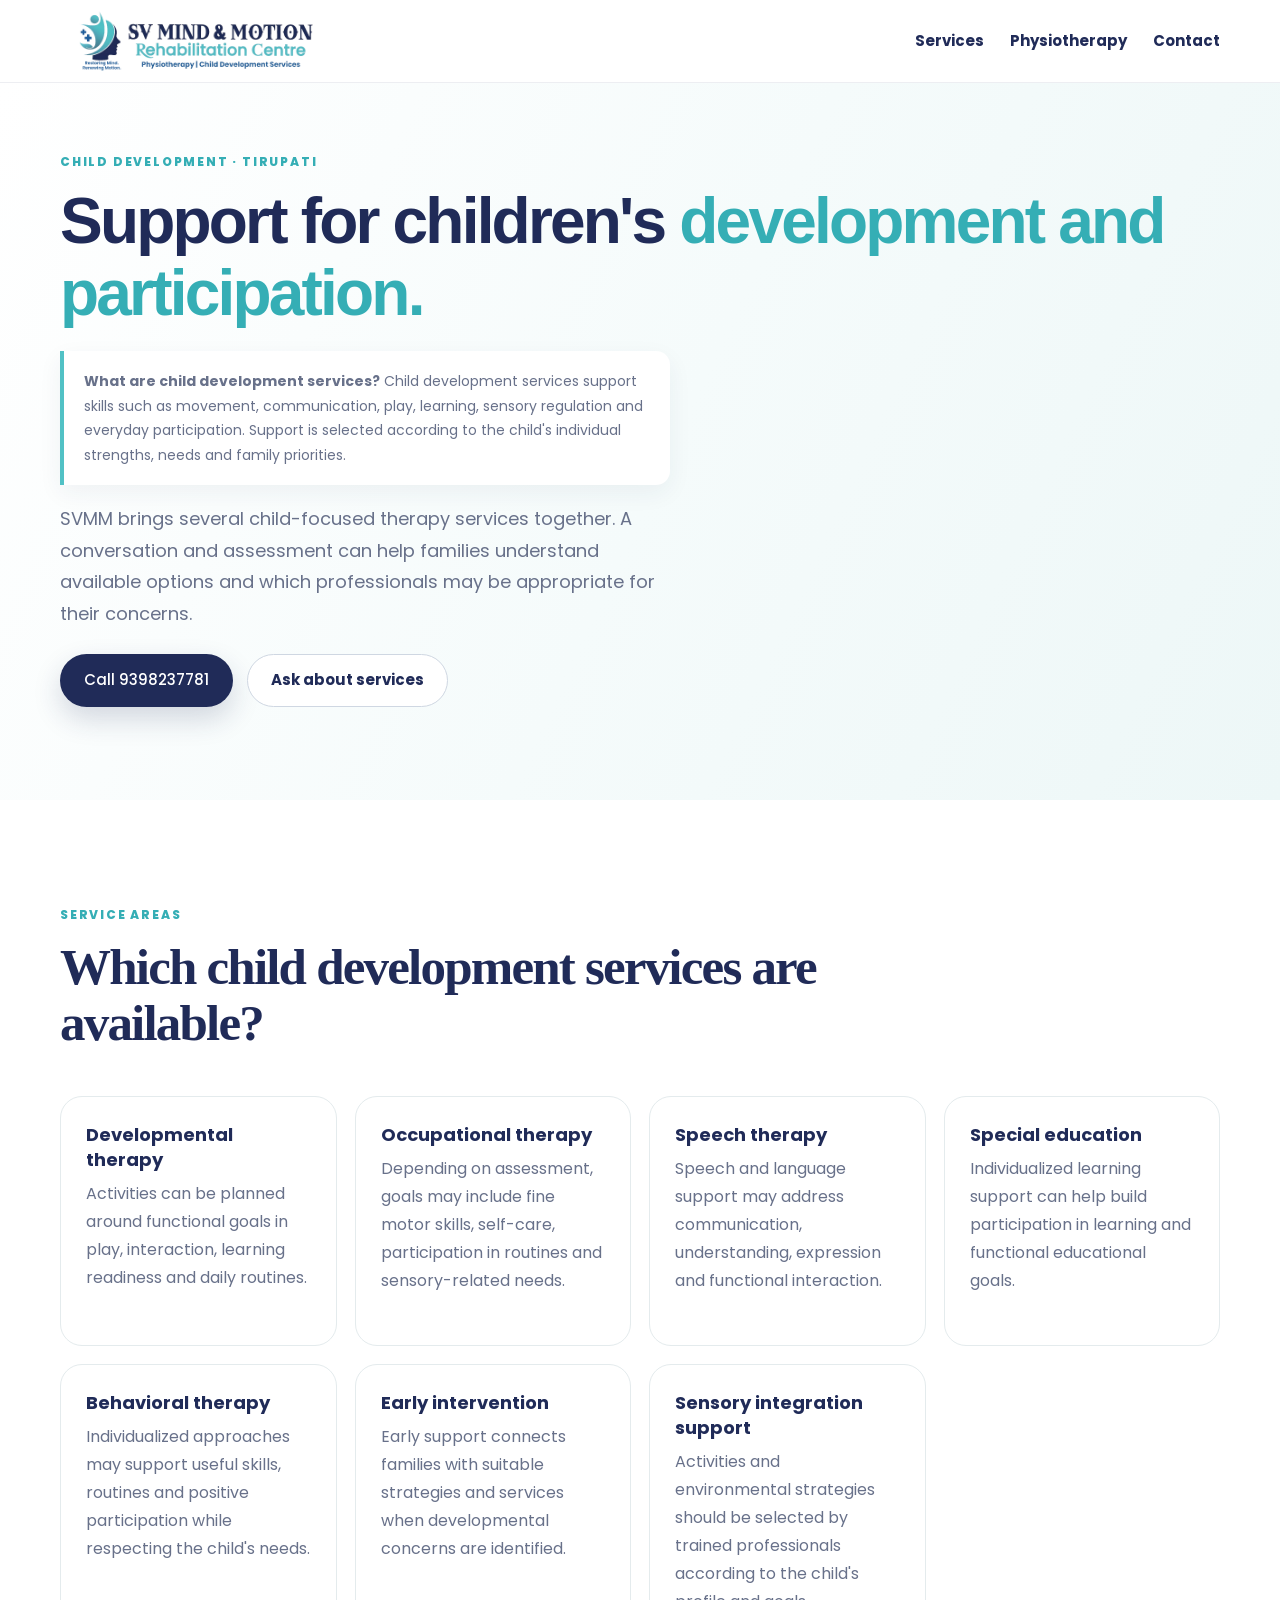
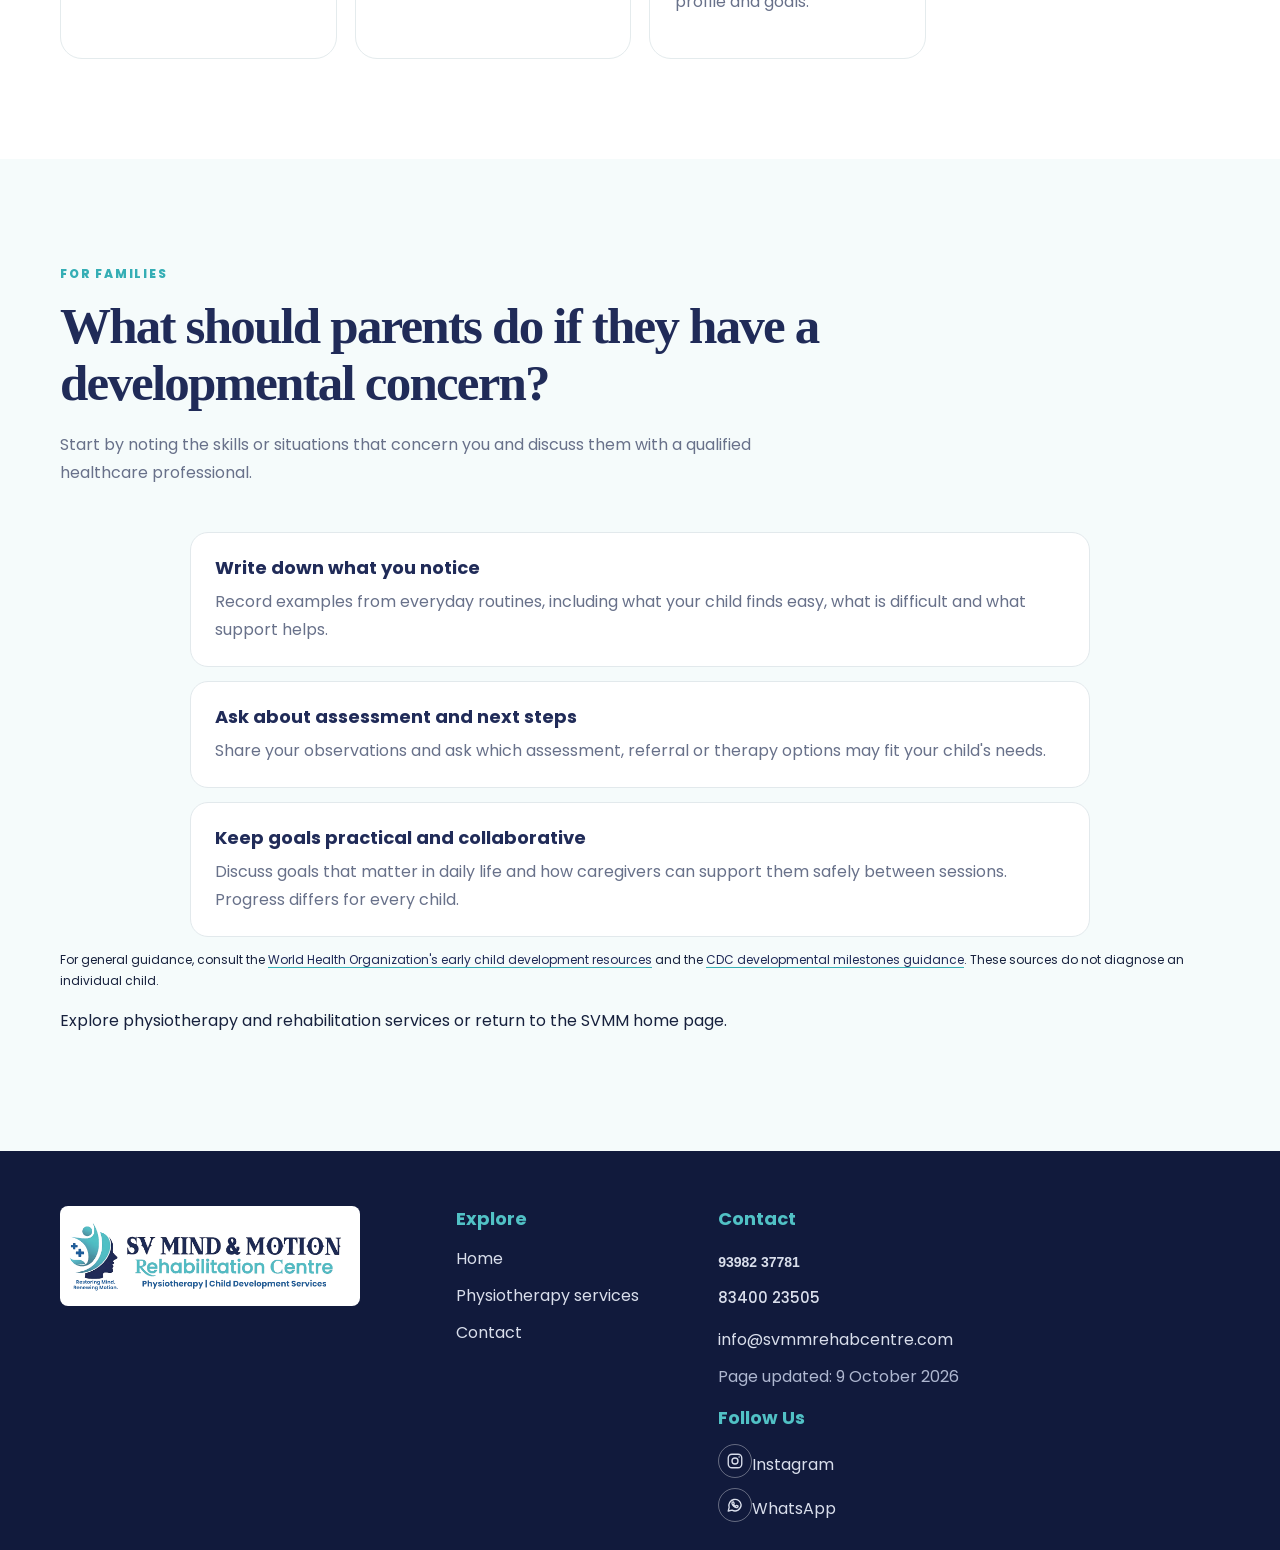
<file: child-development-services.html>
<!doctype html>
<html lang="en-IN">
<head>
  <meta charset="UTF-8" />
  <meta name="viewport" content="width=device-width, initial-scale=1.0" />
  <meta name="description" content="Explore child development services at SVMM in Tirupati, including occupational therapy, developmental therapy, speech therapy and early intervention." />
  <link rel="canonical" href="https://www.svmmrehabcentre.com/child-development-services.html" />
  <link rel="icon" href="/favicon.svg" type="image/svg+xml" />
  <meta name="robots" content="index,follow,max-image-preview:large" />
  <meta property="og:type" content="article" />
  <meta property="og:title" content="Child Development Therapy Services in Tirupati | SVMM" />
  <meta property="og:description" content="Learn about developmental therapy, occupational therapy, speech therapy, special education and early intervention at SVMM." />
  <meta property="og:url" content="https://www.svmmrehabcentre.com/child-development-services.html" />
  <meta property="og:image" content="https://www.svmmrehabcentre.com/svmm-logo-wordmark.png" />
  <title>Child Development Therapy Services in Tirupati | SVMM</title>
  <link rel="preload" href="styles.css" as="style" onload="this.onload=null;this.rel='stylesheet'" />
  <noscript><link rel="stylesheet" href="styles.css" /></noscript>
  <script type="application/ld+json">
  {"@context":"https://schema.org","@graph":[
    {"@type":"WebPage","@id":"https://www.svmmrehabcentre.com/child-development-services.html#webpage","url":"https://www.svmmrehabcentre.com/child-development-services.html","name":"Child Development Therapy Services in Tirupati | SVMM","dateModified":"2026-10-09","isPartOf":{"@id":"https://www.svmmrehabcentre.com/#website"},"about":{"@id":"https://www.svmmrehabcentre.com/#organization"},"breadcrumb":{"@id":"https://www.svmmrehabcentre.com/child-development-services.html#breadcrumb"}},
    {"@type":"BreadcrumbList","@id":"https://www.svmmrehabcentre.com/child-development-services.html#breadcrumb","itemListElement":[{"@type":"ListItem","position":1,"name":"Home","item":"https://www.svmmrehabcentre.com/"},{"@type":"ListItem","position":2,"name":"Child Development Services","item":"https://www.svmmrehabcentre.com/child-development-services.html"}]}
  ]}
  </script>
</head>
<body>
  <header class="header"><div class="container nav-wrap"><a class="brand" href="index.html" aria-label="SVMM home"><img src="svmm-logo-wordmark.png" alt="SV Mind &amp; Motion Rehabilitation Centre logo" width="280" height="68" /></a><nav class="nav" style="display:flex"><a href="index.html#services">Services</a><a href="physiotherapy-services.html">Physiotherapy</a><a href="index.html#contact">Contact</a></nav></div></header>
  <main>
    <section class="hero"><div class="container"><span class="eyebrow">Child development · Tirupati</span><h1>Support for children's <span>development and participation.</span></h1><p class="answer-summary"><strong>What are child development services?</strong> Child development services support skills such as movement, communication, play, learning, sensory regulation and everyday participation. Support is selected according to the child's individual strengths, needs and family priorities.</p><p>SVMM brings several child-focused therapy services together. A conversation and assessment can help families understand available options and which professionals may be appropriate for their concerns.</p><div class="hero-actions"><a class="btn primary" href="tel:9398237781">Call 9398237781</a><a class="btn secondary" href="index.html#contact">Ask about services</a></div></div></section>
    <section class="section"><div class="container"><div class="section-heading"><span class="eyebrow">Service areas</span><h2>Which child development services are available?</h2></div><div class="service-grid">
      <article class="service-card"><h3>Developmental therapy</h3><p>Activities can be planned around functional goals in play, interaction, learning readiness and daily routines.</p></article>
      <article class="service-card"><h3>Occupational therapy</h3><p>Depending on assessment, goals may include fine motor skills, self-care, participation in routines and sensory-related needs.</p></article>
      <article class="service-card"><h3>Speech therapy</h3><p>Speech and language support may address communication, understanding, expression and functional interaction.</p></article>
      <article class="service-card"><h3>Special education</h3><p>Individualized learning support can help build participation in learning and functional educational goals.</p></article>
      <article class="service-card"><h3>Behavioral therapy</h3><p>Individualized approaches may support useful skills, routines and positive participation while respecting the child's needs.</p></article>
      <article class="service-card"><h3>Early intervention</h3><p>Early support connects families with suitable strategies and services when developmental concerns are identified.</p></article>
      <article class="service-card"><h3>Sensory integration support</h3><p>Activities and environmental strategies should be selected by trained professionals according to the child's profile and goals.</p></article>
    </div></div></section>
    <section class="section faq-section"><div class="container"><div class="section-heading"><span class="eyebrow">For families</span><h2>What should parents do if they have a developmental concern?</h2><p>Start by noting the skills or situations that concern you and discuss them with a qualified healthcare professional.</p></div><div class="faq-list">
      <article class="faq-item"><h3>Write down what you notice</h3><p>Record examples from everyday routines, including what your child finds easy, what is difficult and what support helps.</p></article>
      <article class="faq-item"><h3>Ask about assessment and next steps</h3><p>Share your observations and ask which assessment, referral or therapy options may fit your child's needs.</p></article>
      <article class="faq-item"><h3>Keep goals practical and collaborative</h3><p>Discuss goals that matter in daily life and how caregivers can support them safely between sessions. Progress differs for every child.</p></article>
    </div><p class="source-note">For general guidance, consult the <a href="https://www.who.int/health-topics/early-child-development" target="_blank" rel="noopener noreferrer">World Health Organization's early child development resources</a> and the <a href="https://www.cdc.gov/act-early/milestones/" target="_blank" rel="noopener noreferrer">CDC developmental milestones guidance</a>. These sources do not diagnose an individual child.</p><p>Explore <a href="physiotherapy-services.html">physiotherapy and rehabilitation services</a> or return to the <a href="index.html">SVMM home page</a>.</p></div></section>
  </main>
  <footer><div class="container footer-grid"><div><img src="svmm-logo-wordmark.png" alt="SV Mind &amp; Motion Rehabilitation Centre logo"></div><div><h4>Explore</h4><a href="index.html">Home</a><a href="physiotherapy-services.html">Physiotherapy services</a><a href="index.html#contact">Contact</a></div><div><h4>Contact</h4><div class="footer-phone-list">
        <a class="footer-phone" href="tel:9398237781">93982 37781</a>
        <a class="footer-phone" href="tel:8340023505">83400 23505</a>
      </div><a href="mailto:info@svmmrehabcentre.com">info@svmmrehabcentre.com</a><p>Page updated: 9 October 2026</p><div class="footer-social"><h4>Follow Us</h4>
      <a href="https://www.instagram.com/svmm_rehab_cdc/" target="_blank" rel="noopener noreferrer" aria-label="Instagram">
        <span class="social-icon" aria-hidden="true"><svg viewBox="0 0 24 24"><rect x="3" y="3" width="18" height="18" rx="5"></rect><circle cx="12" cy="12" r="4"></circle><circle cx="17.5" cy="6.5" r="1" class="social-fill"></circle></svg></span><span>Instagram</span>
      </a>
      <a href="https://wa.me/919398237781" target="_blank" rel="noopener noreferrer" aria-label="WhatsApp">
        <span class="social-icon" aria-hidden="true"><svg viewBox="0 0 24 24"><path d="M20.2 11.8a8.2 8.2 0 0 1-12.1 7.1L3 20l1.2-4.9a8.2 8.2 0 1 1 16-3.3Z"></path><path d="M8.7 8.2c.2-.4.4-.4.7-.4h.4c.2 0 .3.1.4.4l.7 1.6c.1.2.1.4-.1.6l-.5.6c-.2.2-.2.3 0 .6.5.9 1.2 1.5 2.1 1.9.2.1.4.1.6-.1l.7-.8c.2-.2.4-.2.6-.1l1.5.7c.2.1.3.2.3.4 0 .3-.2 1.1-.7 1.5-.5.4-1.1.6-1.8.4-1-.2-2.2-.8-3.3-1.8-1.3-1.2-2.1-2.6-2.3-3.5-.2-.8.1-1.5.5-2Z"></path></svg></span><span>WhatsApp</span>
      </a>
    </div></div></div></footer>
</body></html>
</file>
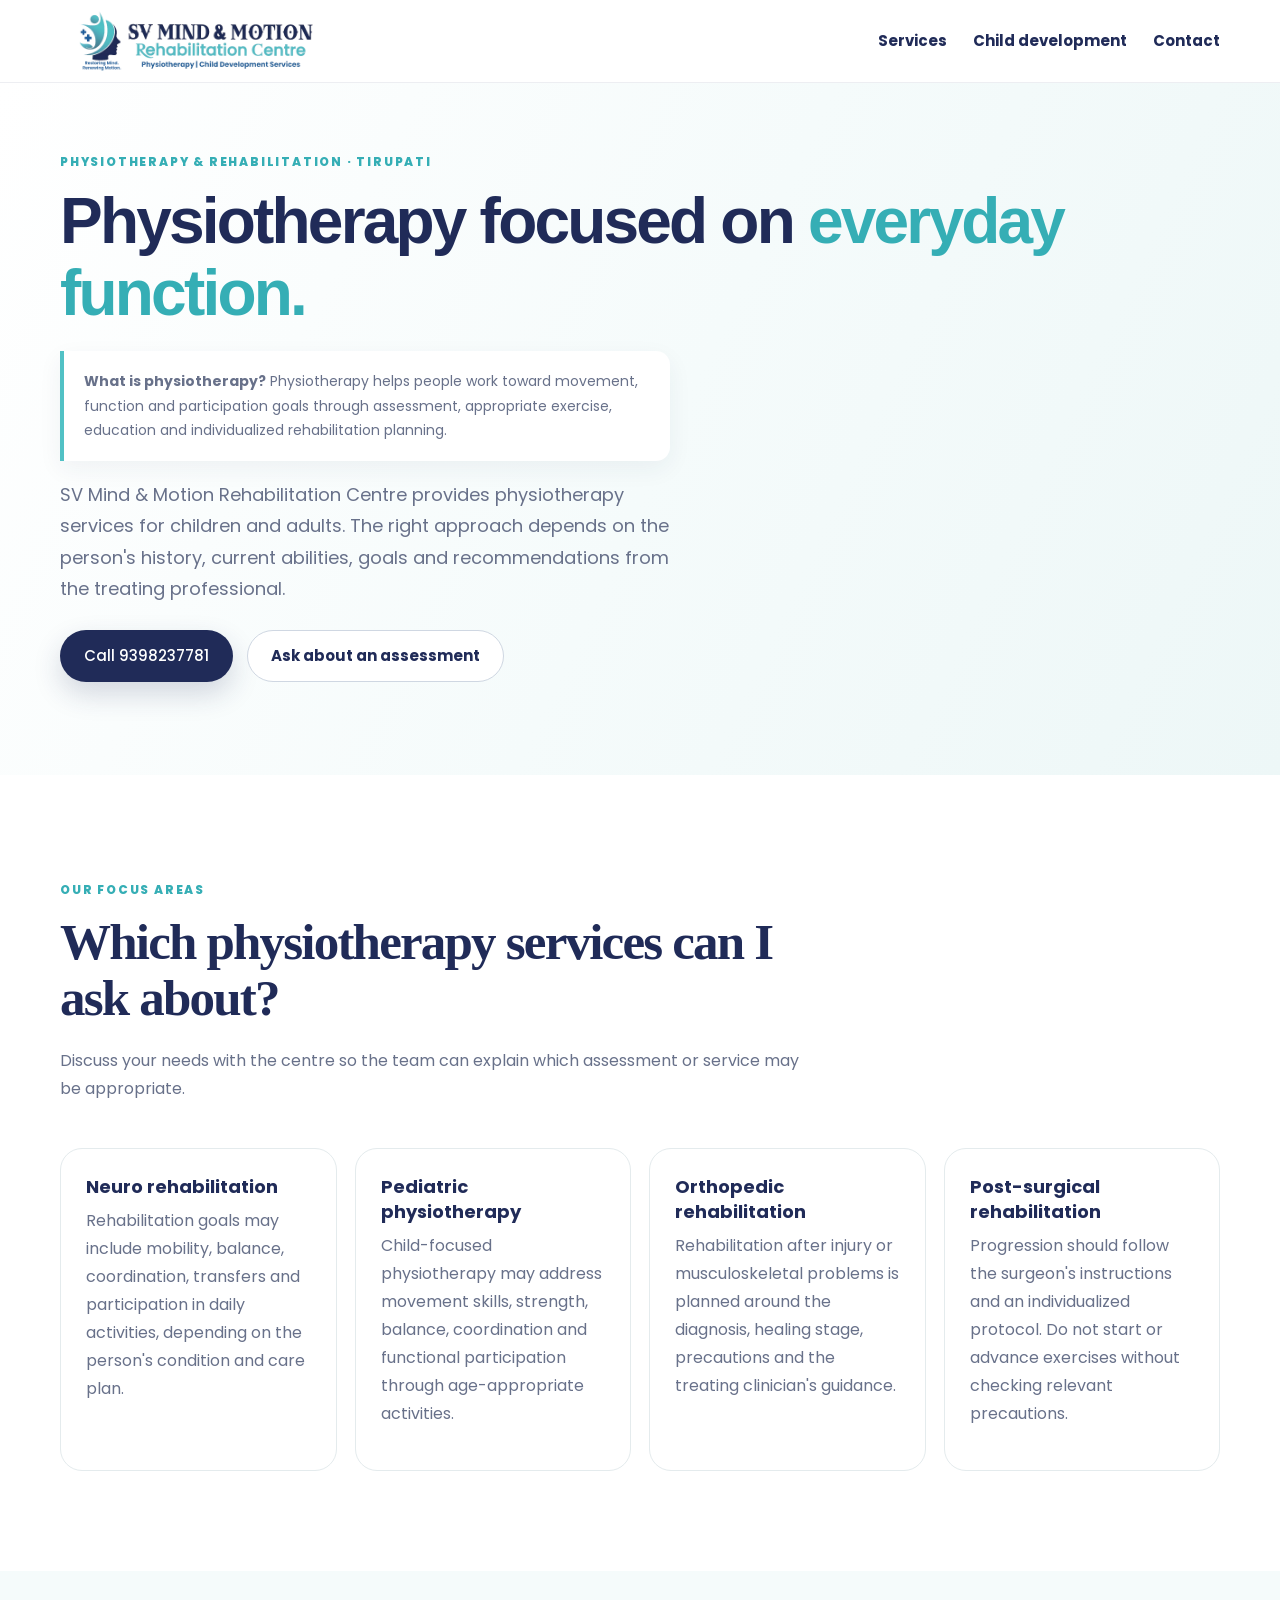
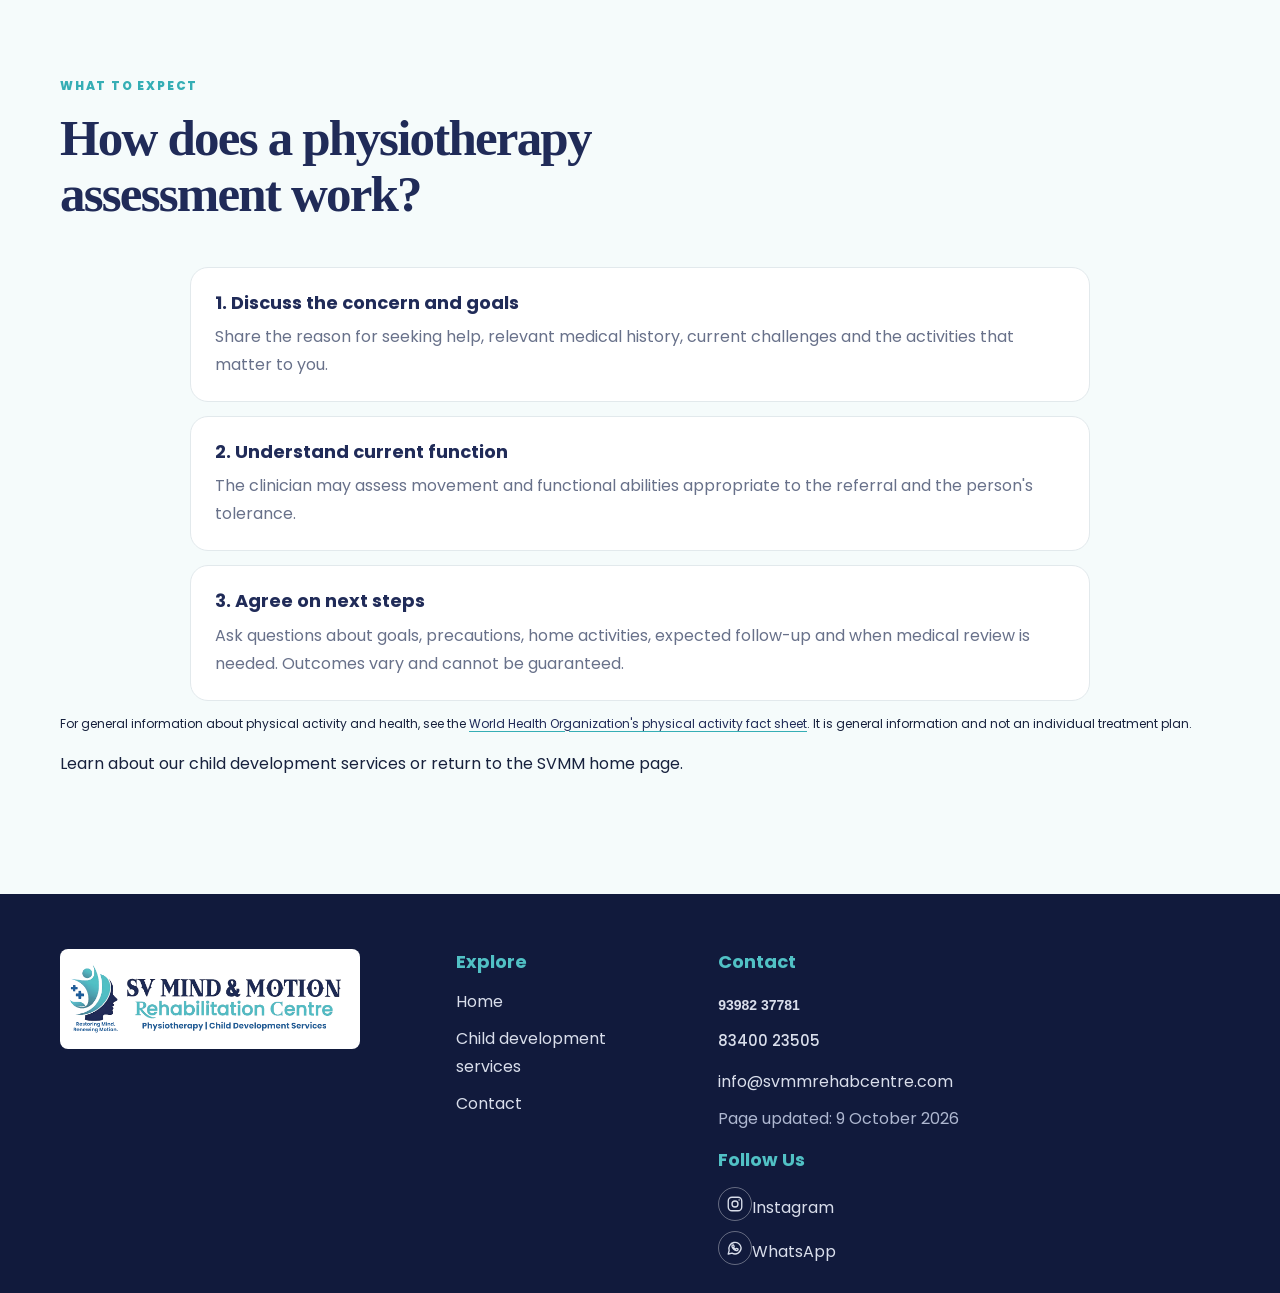
<file: physiotherapy-services.html>
<!doctype html>
<html lang="en-IN">
<head>
  <meta charset="UTF-8" />
  <meta name="viewport" content="width=device-width, initial-scale=1.0" />
  <meta name="description" content="Explore neuro, pediatric, orthopedic and functional physiotherapy at SVMM Rehabilitation Centre in Tirupati. Contact our team to discuss assessment options." />
  <link rel="canonical" href="https://www.svmmrehabcentre.com/physiotherapy-services.html" />
  <link rel="icon" href="/favicon.svg" type="image/svg+xml" />
  <meta name="robots" content="index,follow,max-image-preview:large" />
  <meta property="og:type" content="article" />
  <meta property="og:title" content="Physiotherapy & Rehabilitation in Tirupati | SVMM" />
  <meta property="og:description" content="Learn about neuro, pediatric, orthopedic and functional rehabilitation services at SVMM in Tirupati." />
  <meta property="og:url" content="https://www.svmmrehabcentre.com/physiotherapy-services.html" />
  <meta property="og:image" content="https://www.svmmrehabcentre.com/svmm-logo-wordmark.png" />
  <title>Physiotherapy & Rehabilitation in Tirupati | SVMM</title>
  <link rel="preload" href="styles.css" as="style" onload="this.onload=null;this.rel='stylesheet'" />
  <noscript><link rel="stylesheet" href="styles.css" /></noscript>
  <script type="application/ld+json">
  {"@context":"https://schema.org","@graph":[
    {"@type":"WebPage","@id":"https://www.svmmrehabcentre.com/physiotherapy-services.html#webpage","url":"https://www.svmmrehabcentre.com/physiotherapy-services.html","name":"Physiotherapy & Rehabilitation in Tirupati | SVMM","dateModified":"2026-10-09","isPartOf":{"@id":"https://www.svmmrehabcentre.com/#website"},"about":{"@id":"https://www.svmmrehabcentre.com/#organization"},"breadcrumb":{"@id":"https://www.svmmrehabcentre.com/physiotherapy-services.html#breadcrumb"}},
    {"@type":"BreadcrumbList","@id":"https://www.svmmrehabcentre.com/physiotherapy-services.html#breadcrumb","itemListElement":[{"@type":"ListItem","position":1,"name":"Home","item":"https://www.svmmrehabcentre.com/"},{"@type":"ListItem","position":2,"name":"Physiotherapy Services","item":"https://www.svmmrehabcentre.com/physiotherapy-services.html"}]}
  ]}
  </script>
</head>
<body>
  <header class="header"><div class="container nav-wrap"><a class="brand" href="index.html" aria-label="SVMM home"><img src="svmm-logo-wordmark.png" alt="SV Mind &amp; Motion Rehabilitation Centre logo" width="280" height="68" /></a><nav class="nav" style="display:flex"><a href="index.html#services">Services</a><a href="child-development-services.html">Child development</a><a href="index.html#contact">Contact</a></nav></div></header>
  <main>
    <section class="hero"><div class="container"><span class="eyebrow">Physiotherapy & Rehabilitation · Tirupati</span><h1>Physiotherapy focused on <span>everyday function.</span></h1><p class="answer-summary"><strong>What is physiotherapy?</strong> Physiotherapy helps people work toward movement, function and participation goals through assessment, appropriate exercise, education and individualized rehabilitation planning.</p><p>SV Mind & Motion Rehabilitation Centre provides physiotherapy services for children and adults. The right approach depends on the person's history, current abilities, goals and recommendations from the treating professional.</p><div class="hero-actions"><a class="btn primary" href="tel:9398237781">Call 9398237781</a><a class="btn secondary" href="index.html#contact">Ask about an assessment</a></div></div></section>
    <section class="section"><div class="container"><div class="section-heading"><span class="eyebrow">Our focus areas</span><h2>Which physiotherapy services can I ask about?</h2><p>Discuss your needs with the centre so the team can explain which assessment or service may be appropriate.</p></div><div class="service-grid">
      <article class="service-card"><h3>Neuro rehabilitation</h3><p>Rehabilitation goals may include mobility, balance, coordination, transfers and participation in daily activities, depending on the person's condition and care plan.</p></article>
      <article class="service-card"><h3>Pediatric physiotherapy</h3><p>Child-focused physiotherapy may address movement skills, strength, balance, coordination and functional participation through age-appropriate activities.</p></article>
      <article class="service-card"><h3>Orthopedic rehabilitation</h3><p>Rehabilitation after injury or musculoskeletal problems is planned around the diagnosis, healing stage, precautions and the treating clinician's guidance.</p></article>
      <article class="service-card"><h3>Post-surgical rehabilitation</h3><p>Progression should follow the surgeon's instructions and an individualized protocol. Do not start or advance exercises without checking relevant precautions.</p></article>
    </div></div></section>
    <section class="section faq-section"><div class="container"><div class="section-heading"><span class="eyebrow">What to expect</span><h2>How does a physiotherapy assessment work?</h2></div><div class="faq-list">
      <article class="faq-item"><h3>1. Discuss the concern and goals</h3><p>Share the reason for seeking help, relevant medical history, current challenges and the activities that matter to you.</p></article>
      <article class="faq-item"><h3>2. Understand current function</h3><p>The clinician may assess movement and functional abilities appropriate to the referral and the person's tolerance.</p></article>
      <article class="faq-item"><h3>3. Agree on next steps</h3><p>Ask questions about goals, precautions, home activities, expected follow-up and when medical review is needed. Outcomes vary and cannot be guaranteed.</p></article>
    </div><p class="source-note">For general information about physical activity and health, see the <a href="https://www.who.int/news-room/fact-sheets/detail/physical-activity" target="_blank" rel="noopener noreferrer">World Health Organization's physical activity fact sheet</a>. It is general information and not an individual treatment plan.</p><p>Learn about our <a href="child-development-services.html">child development services</a> or return to the <a href="index.html">SVMM home page</a>.</p></div></section>
  </main>
  <footer><div class="container footer-grid"><div><img src="svmm-logo-wordmark.png" alt="SV Mind &amp; Motion Rehabilitation Centre logo"></div><div><h4>Explore</h4><a href="index.html">Home</a><a href="child-development-services.html">Child development services</a><a href="index.html#contact">Contact</a></div><div><h4>Contact</h4><div class="footer-phone-list">
        <a class="footer-phone" href="tel:9398237781">93982 37781</a>
        <a class="footer-phone" href="tel:8340023505">83400 23505</a>
      </div><a href="mailto:info@svmmrehabcentre.com">info@svmmrehabcentre.com</a><p>Page updated: 9 October 2026</p><div class="footer-social"><h4>Follow Us</h4>
      <a href="https://www.instagram.com/svmm_rehab_cdc/" target="_blank" rel="noopener noreferrer" aria-label="Instagram">
        <span class="social-icon" aria-hidden="true"><svg viewBox="0 0 24 24"><rect x="3" y="3" width="18" height="18" rx="5"></rect><circle cx="12" cy="12" r="4"></circle><circle cx="17.5" cy="6.5" r="1" class="social-fill"></circle></svg></span><span>Instagram</span>
      </a>
      <a href="https://wa.me/919398237781" target="_blank" rel="noopener noreferrer" aria-label="WhatsApp">
        <span class="social-icon" aria-hidden="true"><svg viewBox="0 0 24 24"><path d="M20.2 11.8a8.2 8.2 0 0 1-12.1 7.1L3 20l1.2-4.9a8.2 8.2 0 1 1 16-3.3Z"></path><path d="M8.7 8.2c.2-.4.4-.4.7-.4h.4c.2 0 .3.1.4.4l.7 1.6c.1.2.1.4-.1.6l-.5.6c-.2.2-.2.3 0 .6.5.9 1.2 1.5 2.1 1.9.2.1.4.1.6-.1l.7-.8c.2-.2.4-.2.6-.1l1.5.7c.2.1.3.2.3.4 0 .3-.2 1.1-.7 1.5-.5.4-1.1.6-1.8.4-1-.2-2.2-.8-3.3-1.8-1.3-1.2-2.1-2.6-2.3-3.5-.2-.8.1-1.5.5-2Z"></path></svg></span><span>WhatsApp</span>
      </a>
    </div></div></div></footer>
</body></html>
</file>
<file: styles.css>
@import url('https://fonts.googleapis.com/css2?family=Poppins:wght@400;500;600;700&display=swap');

:root{--navy:#202b58;--navy2:#111a3c;--teal:#51c1c5;--teal2:#35aeb5;--mist:#f5fbfb;--ink:#17213d;--muted:#68718a;--white:#fff;--line:#e3e8ef;--shadow:0 22px 60px rgba(32,43,88,.12)}
*{box-sizing:border-box}html{scroll-behavior:smooth}body{margin:0;font-family:'DM Sans',sans-serif;color:var(--ink);background:#fff;line-height:1.6}a{text-decoration:none;color:inherit}.container{width:min(1160px,calc(100% - 40px));margin:auto}.topbar{background:var(--navy);color:#fff;font-size:13px}.topbar-inner{min-height:40px;display:flex;align-items:center;justify-content:space-between;gap:20px}.top-links{display:flex;gap:24px}.top-links a{opacity:.92}.header{position:sticky;top:0;z-index:20;background:rgba(255,255,255,.95);backdrop-filter:blur(14px);border-bottom:1px solid rgba(32,43,88,.08)}.nav-wrap{height:82px;display:flex;align-items:center;justify-content:space-between}.brand img{width:280px;max-height:68px;object-fit:contain}.nav{display:flex;align-items:center;gap:26px;font-size:14px;font-weight:700;color:var(--navy)}.nav a:hover{color:var(--teal2)}.nav-cta,.btn{display:inline-flex;align-items:center;justify-content:center;gap:12px;border-radius:999px;font-weight:700}.nav-cta{background:var(--teal);padding:12px 19px;color:var(--navy)}.menu-btn{display:none;border:0;background:transparent;font-size:26px;color:var(--navy)}.hero{overflow:hidden;background:linear-gradient(115deg,#fff 0%,#f5fbfb 52%,#edf7f7 100%);padding:70px 0 76px}.hero-grid{display:grid;grid-template-columns:1.03fr .97fr;align-items:center;gap:70px}.eyebrow{display:inline-block;color:var(--teal2);font-weight:800;text-transform:uppercase;letter-spacing:1.8px;font-size:12px;margin-bottom:15px}.hero h1{font:800 clamp(42px,5vw,72px)/1.05 'Manrope',sans-serif;letter-spacing:-2.8px;margin:0 0 22px;color:var(--navy)}h1 span,h2 span{color:var(--teal2)}.hero p{font-size:18px;color:var(--muted);max-width:610px}.hero-actions{display:flex;gap:14px;margin:30px 0}.btn{padding:14px 23px;border:1px solid transparent}.btn.primary{background:var(--navy);color:#fff;box-shadow:0 12px 28px rgba(32,43,88,.18)}.btn.primary:hover{background:var(--navy2)}.btn.secondary{border-color:#cfd7e2;color:var(--navy);background:#fff}.trust-row{display:flex;gap:30px;margin-top:35px}.trust-row div{border-left:2px solid var(--teal);padding-left:12px}.trust-row strong,.trust-row small{display:block}.trust-row strong{font-size:14px;color:var(--navy)}.trust-row small{font-size:11px;color:var(--muted)}.hero-visual{min-height:530px;position:relative;display:flex;align-items:center;justify-content:center}.orb{position:absolute;border-radius:50%;filter:blur(2px)}.orb-a{width:420px;height:420px;background:rgba(81,193,197,.2);right:20px;top:20px}.orb-b{width:220px;height:220px;background:rgba(32,43,88,.12);left:5px;bottom:30px}.logo-card{width:390px;height:430px;background:#fff;border:1px solid rgba(32,43,88,.08);border-radius:38px;box-shadow:var(--shadow);display:flex;align-items:center;justify-content:center;flex-direction:column;position:relative;z-index:2;padding:28px}.logo-card img{width:100%;height:335px;object-fit:contain}.logo-caption{display:flex;gap:10px;font-size:14px;color:var(--navy)}.logo-caption b:last-child{color:var(--teal2)}.floating-card{position:absolute;z-index:4;background:#fff;border:1px solid #e8edf2;box-shadow:0 18px 42px rgba(32,43,88,.14);border-radius:18px;padding:13px 16px;display:flex;gap:12px;align-items:center}.floating-card span{width:34px;height:34px;border-radius:11px;display:grid;place-items:center;background:#e7f8f8;color:var(--teal2);font-weight:800}.floating-card b,.floating-card small{display:block}.floating-card b{font-size:13px}.floating-card small{font-size:10px;color:var(--muted)}.fc-one{left:0;top:105px}.fc-two{right:0;bottom:80px}.stats{background:var(--navy);color:#fff}.stats-grid{display:grid;grid-template-columns:repeat(4,1fr)}.stats-grid div{padding:24px 20px;border-right:1px solid rgba(255,255,255,.12);display:flex;align-items:center;gap:14px}.stats-grid div:last-child{border:0}.stats-grid strong{font:800 25px 'Manrope';color:var(--teal)}.stats-grid span{font-size:13px;opacity:.9}.section{padding:100px 0}.split{display:grid;grid-template-columns:.9fr 1.1fr;gap:85px;align-items:center}.section-image{position:relative}.image-frame{border-radius:35px;background:linear-gradient(145deg,#f0fbfb,#fff);padding:30px;box-shadow:var(--shadow);border:1px solid #e8eeee}.image-frame img{width:100%;display:block;max-height:430px;object-fit:contain}.mini-badge{position:absolute;right:-25px;bottom:28px;background:var(--navy);color:#fff;padding:18px 22px;border-radius:18px;box-shadow:0 15px 35px rgba(32,43,88,.25)}.mini-badge span,.mini-badge small{display:block}.mini-badge span{font-weight:800;color:var(--teal)}.mini-badge small{font-size:10px}.section-copy h2,.section-heading h2,.why h2,.contact h2{font:800 clamp(34px,4vw,51px)/1.1 'Manrope';letter-spacing:-1.8px;color:var(--navy);margin:0 0 20px}.section-copy p,.section-heading p,.why p,.contact p{color:var(--muted);font-size:16px}.text-link{display:inline-flex;gap:10px;color:var(--navy);font-weight:800;margin-top:15px}.text-link span{color:var(--teal2)}.services{background:var(--mist)}.section-heading{max-width:760px;margin-bottom:45px}.center{text-align:center;margin-left:auto;margin-right:auto}.service-grid{display:grid;grid-template-columns:repeat(4,1fr);gap:18px}.service-card{background:#fff;border:1px solid #e4ebed;border-radius:22px;padding:25px;min-height:250px;transition:.25s}.service-card:hover{transform:translateY(-5px);box-shadow:0 16px 35px rgba(32,43,88,.1)}.icon{width:45px;height:45px;border-radius:14px;display:grid;place-items:center;background:#e8f8f8;color:var(--teal2);font-weight:800;margin-bottom:17px}.service-card h3{margin:0 0 8px;color:var(--navy);font-size:18px}.service-card p{margin:0 0 17px;color:var(--muted);font-size:13px}.service-card a{font-weight:800;color:var(--navy);font-size:12px}.why{background:linear-gradient(110deg,#fff,#f5fbfb)}.why-grid{display:grid;grid-template-columns:.85fr 1.15fr;gap:100px;align-items:start}.why-list{display:grid;gap:16px}.why-list>div{display:grid;grid-template-columns:52px 1fr;gap:16px;padding:20px;background:#fff;border-radius:20px;border:1px solid #e5ecef}.why-list>b,.why-list>div>b{font:800 20px 'Manrope';color:var(--teal2)}.why-list h3{margin:0;color:var(--navy);font-size:18px}.why-list p{margin:4px 0 0;font-size:13px}.quote-section{padding:0 0 100px;background:linear-gradient(110deg,#fff,#f5fbfb)}.quote-card{background:var(--navy);border-radius:34px;padding:48px 60px;color:#fff;display:grid;grid-template-columns:90px 1fr;align-items:center;box-shadow:0 24px 55px rgba(32,43,88,.2)}.quote-mark{font:800 90px/1 'Manrope';color:var(--teal)}.quote-card h2{font:800 34px/1.15 'Manrope';margin:0 0 12px}.quote-card h2 span{color:var(--teal)}.quote-card p{margin:0;opacity:.82}.contact{background:#fff}.contact-grid{display:grid;grid-template-columns:1fr .8fr;gap:80px}.contact-items{display:grid;gap:14px;margin-top:30px}.contact-items>a,.contact-items>div{display:flex;gap:15px;align-items:flex-start}.contact-items>a>span,.contact-items>div>span{width:42px;height:42px;border-radius:13px;background:#e9f8f8;display:grid;place-items:center;color:var(--teal2);flex:0 0 auto}.contact-items small,.contact-items b{display:block}.contact-items small{font-size:11px;color:var(--muted)}.contact-items b{font-size:13px;color:var(--navy);max-width:470px}.contact-form{background:#f7fbfb;border:1px solid #e1ecec;border-radius:26px;padding:30px}.contact-form h3{font:800 25px 'Manrope';color:var(--navy);margin:0 0 20px}.contact-form label{display:block;font-size:12px;font-weight:800;color:var(--navy);margin-bottom:13px}.contact-form input,.contact-form select,.contact-form textarea{width:100%;border:1px solid #dce4e8;border-radius:12px;background:#fff;padding:12px 13px;margin-top:6px;font:inherit;outline:none}.contact-form input:focus,.contact-form select:focus,.contact-form textarea:focus{border-color:var(--teal)}.contact-form .btn{width:100%;margin-top:5px;cursor:pointer}.form-note{font-size:10px!important;text-align:center;margin:12px 0 0!important}footer{background:var(--navy2);color:#fff;padding:55px 0 18px}.footer-grid{display:grid;grid-template-columns:1.5fr .7fr 1fr;gap:50px}.footer-grid img{width:160px;height:auto;max-height:100px;max-width:100%;object-fit:contain;background:transparent;border-radius:0;display:block;margin:0 0 16px}.footer-grid p{color:#aeb7d0;font-size:12px}.footer-grid h4{margin:0 0 12px;color:var(--teal);font-size:14px}.footer-grid a{display:block;color:#d9deeb;font-size:12px;margin:7px 0}.copyright{border-top:1px solid rgba(255,255,255,.12);margin-top:35px;padding-top:18px;color:#8f99b5;font-size:10px}@media(max-width:950px){.nav{gap:14px}.nav-cta{display:none}.hero-grid,.split,.why-grid,.contact-grid{grid-template-columns:1fr;gap:45px}.hero-copy{text-align:center}.hero-copy p{margin-left:auto;margin-right:auto}.hero-actions,.trust-row{justify-content:center}.hero-visual{min-height:480px}.service-grid{grid-template-columns:repeat(2,1fr)}.stats-grid{grid-template-columns:repeat(2,1fr)}.stats-grid div:nth-child(2){border-right:0}.stats-grid div:nth-child(-n+2){border-bottom:1px solid rgba(255,255,255,.12)}.footer-grid{grid-template-columns:1fr 1fr}}@media(max-width:720px){.topbar-inner{justify-content:center}.topbar-inner>span{display:none}.top-links{gap:12px;font-size:11px}.nav{position:absolute;top:82px;left:20px;right:20px;display:none;flex-direction:column;align-items:stretch;background:#fff;padding:18px;border-radius:18px;box-shadow:0 18px 45px rgba(32,43,88,.15);border:1px solid #e7ebef}.nav.open{display:flex}.nav-cta{display:block;text-align:center}.menu-btn{display:block}.brand img{width:210px}.hero{padding:50px 0}.hero h1{font-size:44px;letter-spacing:-2px}.hero p{font-size:16px}.hero-actions{flex-direction:column}.trust-row{display:grid;grid-template-columns:1fr;gap:14px;text-align:left}.hero-visual{min-height:410px}.logo-card{width:290px;height:340px;border-radius:28px}.logo-card img{height:260px}.floating-card{transform:scale(.85)}.fc-one{left:-8px;top:35px}.fc-two{right:-8px;bottom:35px}.section{padding:72px 0}.service-grid{grid-template-columns:1fr}.stats-grid div{padding:18px 10px}.quote-card{padding:35px 28px;grid-template-columns:1fr;gap:5px}.quote-mark{font-size:60px}.quote-card h2{font-size:27px}.footer-grid{grid-template-columns:1fr;gap:28px}}


/* Alignment and responsive layout refinements */
.container{width:min(1160px,calc(100% - 48px))}
.top-links{align-items:center;flex-wrap:wrap}
.hero-grid{gap:clamp(32px,5vw,70px)}
.hero-copy{min-width:0}
.hero-copy h1{max-width:680px}
.hero-copy p{line-height:1.75}
.hero-actions{flex-wrap:wrap}
.hero-visual{min-width:0}
.logo-card{max-width:calc(100% - 32px)}
.floating-card{max-width:calc(100% - 24px)}
.fc-one{left:0}
.fc-two{right:0}
.section-heading{width:100%}
.service-card{display:flex;flex-direction:column;align-items:flex-start}
.service-card p{flex:1;line-height:1.7}
.why-grid{gap:clamp(36px,7vw,100px)}
.why-list>div{min-width:0}
.why-list>div>div{min-width:0}
.quote-card{grid-template-columns:70px minmax(0,1fr);gap:18px}
.quote-card>div:last-child{min-width:0}
.quote-card h2{line-height:1.2;overflow-wrap:anywhere}
.quote-card p{line-height:1.8;max-width:850px}
.contact-grid{gap:clamp(32px,6vw,80px)}
.contact-items b{overflow-wrap:anywhere;line-height:1.6}
.contact-form{min-width:0}
.footer-grid{align-items:start}
.footer-grid>div{min-width:0}
.footer-grid a{overflow-wrap:anywhere}
img{max-width:100%}
@media(max-width:950px){
  .container{width:min(100% - 40px,760px)}
  .hero-grid{gap:26px}
  .hero-visual{width:100%;max-width:600px;margin:0 auto}
  .split{gap:36px}
  .section-image{max-width:620px;width:100%;margin:0 auto}
  .mini-badge{right:8px}
  .why-grid{gap:30px}
  .contact-grid{gap:36px}
}
@media(max-width:720px){
  .container{width:calc(100% - 32px)}
  .top-links{justify-content:center;gap:8px 14px}
  .top-links a{overflow-wrap:anywhere}
  .nav{left:16px;right:16px;top:82px;gap:10px}
  .nav a{padding:8px 4px}
  .nav .nav-cta{padding:12px 16px}
  .brand img{width:min(210px,58vw);height:auto}
  .hero{padding:42px 0 48px}
  .hero-grid{grid-template-columns:minmax(0,1fr);gap:18px}
  .hero-copy h1{font-size:clamp(36px,10vw,44px);line-height:1.12;letter-spacing:-1.6px}
  .hero-copy p{font-size:16px;line-height:1.75}
  .hero-actions{gap:10px}
  .hero-actions .btn{width:100%}
  .trust-row{margin-top:24px}
  .hero-visual{min-height:350px;margin-top:8px}
  .orb-a{width:min(340px,88vw);height:min(340px,88vw);right:0;top:8px}
  .orb-b{width:160px;height:160px;left:0;bottom:15px}
  .logo-card{width:min(290px,78vw);height:300px;padding:20px}
  .logo-card img{height:220px}
  .logo-caption{font-size:12px;gap:7px;flex-wrap:wrap;justify-content:center;text-align:center}
  .floating-card{padding:10px 12px;gap:8px;transform:none;max-width:calc(100% - 8px)}
  .floating-card span{width:28px;height:28px;flex:0 0 28px}
  .floating-card b{font-size:11px}
  .floating-card small{font-size:9px}
  .fc-one{left:0;top:14px}
  .fc-two{right:0;bottom:12px}
  .stats-grid{grid-template-columns:repeat(2,minmax(0,1fr))}
  .stats-grid div{min-width:0;gap:9px}
  .stats-grid strong{font-size:22px}
  .stats-grid span{font-size:12px;line-height:1.4}
  .section{padding:58px 0}
  .section-copy h2,.section-heading h2,.why h2,.contact h2{font-size:clamp(30px,8vw,40px);letter-spacing:-1px;line-height:1.15}
  .section-heading{margin-bottom:30px}
  .service-grid{grid-template-columns:minmax(0,1fr);gap:14px}
  .service-card{min-height:0;padding:22px}
  .why-list>div{grid-template-columns:40px minmax(0,1fr);gap:12px;padding:17px}
  .quote-section{padding:0 0 58px}
  .quote-card{display:block;padding:30px 22px;border-radius:24px}
  .quote-mark{font-size:52px;line-height:.8;margin-bottom:14px}
  .quote-card h2{font-size:clamp(25px,7vw,31px);letter-spacing:-.6px}
  .quote-card p{font-size:14px;line-height:1.75}
  .contact-grid{grid-template-columns:minmax(0,1fr);gap:28px}
  .contact-items{gap:18px}
  .contact-items b{font-size:12px}
  .contact-form{padding:22px 18px}
  .footer-grid{grid-template-columns:minmax(0,1fr);gap:24px}
  .copyright{line-height:1.6}
}
@media(max-width:380px){
  .container{width:calc(100% - 24px)}
  .top-links{font-size:10px}
  .brand img{width:175px}
  .hero-visual{min-height:325px}
  .logo-card{height:270px}
  .logo-card img{height:195px}
  .floating-card{padding:8px}
  .floating-card small{max-width:145px}
  .stats-grid div{padding:15px 8px}
  .quote-card{padding:26px 18px}
}


/* SEO, answer-first content and resource guide styling */
.answer-summary{max-width:610px;padding:14px 17px;border-left:3px solid var(--teal);background:rgba(255,255,255,.75);border-radius:0 12px 12px 0;font-size:14px!important;line-height:1.75}
.clinical-lead{font-size:13px!important}
.updated-date{font-size:12px!important;color:var(--muted)}
.faq-section{background:var(--mist)}
.faq-list{max-width:900px;margin:0 auto;display:grid;gap:14px}
.faq-item{padding:22px 24px;border:1px solid #e2e9ec;background:#fff;border-radius:18px}
.faq-item h3{margin:0 0 8px;color:var(--navy);font-size:18px;line-height:1.4}
.faq-item p{margin:0;color:var(--muted);font-size:14px;line-height:1.8}
.faq-item a,.source-note a{color:var(--navy);text-decoration:underline;text-decoration-color:var(--teal2);text-underline-offset:3px}
.resource-links{max-width:900px;margin:44px auto 0}
.resource-links h3{font:800 26px 'Manrope';color:var(--navy);margin:0 0 8px}
.resource-links>p{color:var(--muted);font-size:14px}
.resource-link-grid{display:grid;grid-template-columns:repeat(2,minmax(0,1fr));gap:16px;margin:20px 0}
.resource-link-grid>a{display:flex;flex-direction:column;gap:8px;background:#fff;border:1px solid #e2e9ec;border-radius:18px;padding:22px;transition:transform .2s,box-shadow .2s}
.resource-link-grid>a:hover{transform:translateY(-3px);box-shadow:0 14px 28px rgba(32,43,88,.08)}
.resource-link-grid strong{color:var(--navy);line-height:1.45}
.resource-link-grid span{font-size:13px;color:var(--muted);line-height:1.65}
.source-note{font-size:12px!important;line-height:1.8}
@media(max-width:720px){.answer-summary{font-size:13px!important}.faq-item{padding:18px}.faq-item h3{font-size:16px}.resource-link-grid{grid-template-columns:minmax(0,1fr)}.resource-links h3{font-size:23px}}


/* AEO/GEO: answer-first summaries, service decision guide and transparent example */
.answer-summary{max-width:680px;margin:18px 0;padding:18px 20px;border-left:4px solid var(--teal);background:#fff;border-radius:0 14px 14px 0;box-shadow:0 8px 24px rgba(32,43,88,.06);font-size:14px;line-height:1.75}
.answer-summary p{margin:0 0 10px}
.answer-summary ul{margin:8px 0 0;padding-left:20px}
.answer-summary li{margin:7px 0}
.answer-summary a{color:var(--navy);text-decoration:underline;text-underline-offset:3px}
.decision-section{background:var(--mist)}
.decision-table-wrap{max-width:1000px;margin:0 auto;overflow-x:auto;border:1px solid #dfe7eb;border-radius:16px;background:#fff}
.decision-table{width:100%;border-collapse:collapse;text-align:left;min-width:680px}
.decision-table th,.decision-table td{padding:16px 18px;border-bottom:1px solid #e6ecef;vertical-align:top;font-size:13px;line-height:1.65}
.decision-table th{background:#202b58;color:#fff;font-weight:700}
.decision-table td:first-child{font-weight:700;color:var(--navy);width:30%}
.decision-table td:nth-child(2){width:30%}
.decision-table tr:last-child td{border-bottom:0}
.example-card{max-width:1000px;margin:24px auto 0;padding:24px;background:#fff;border:1px solid #dfe7eb;border-radius:16px}
.example-card h3{margin:8px 0 14px;color:var(--navy);font-size:21px}
.example-card p{font-size:14px;line-height:1.75;color:var(--muted);margin:8px 0}
.example-card .eyebrow{font-size:11px}
@media(max-width:720px){.answer-summary{padding:15px;font-size:13px}.decision-table th,.decision-table td{padding:13px;font-size:12px}.example-card{padding:18px}.example-card h3{font-size:18px}}


/* Landing page: concise copy, balanced columns and consistent alignment */
.hero{padding:64px 0 68px}
.hero-grid{grid-template-columns:minmax(0,1fr) minmax(0,.9fr);gap:clamp(30px,4.5vw,64px);align-items:center}
.hero-copy{max-width:600px;width:100%;margin-inline:auto}
.hero-copy .eyebrow{margin-bottom:12px}
.hero-copy h1{max-width:590px;margin:0 0 18px;font-size:clamp(42px,4.4vw,62px);line-height:1.08;letter-spacing:-2.2px;text-wrap:balance}
.hero-copy>p{max-width:500px;margin:0;color:var(--muted);font-size:17px;line-height:1.7}
.hero-actions{margin:25px 0;align-items:center}
.trust-row{gap:20px;margin-top:28px;justify-content:flex-start}
.trust-row div{min-width:0}
.hero-visual{min-height:460px}
.logo-card{width:min(370px,calc(100% - 36px));height:400px;padding:24px}
.logo-card img{height:305px}
@media(max-width:950px){
 .hero{padding:52px 0 56px}
 .hero-grid{grid-template-columns:minmax(0,1fr);gap:18px}
 .hero-copy{max-width:680px;text-align:center}
 .hero-copy h1,.hero-copy>p{margin-left:auto;margin-right:auto}
 .hero-actions,.trust-row{justify-content:center}
 .hero-visual{min-height:420px;max-width:600px;margin:0 auto;width:100%}
}
@media(max-width:720px){
 .hero{padding:38px 0 42px}
 .hero-grid{gap:10px}
 .hero-copy .eyebrow{font-size:10px;letter-spacing:1.3px;margin-bottom:10px}
 .hero-copy h1{font-size:clamp(34px,8.8vw,44px);line-height:1.12;letter-spacing:-1.5px;margin-bottom:14px}
 .hero-copy>p{font-size:15px;line-height:1.65;max-width:440px}
 .hero-actions{margin:20px 0;gap:10px}
 .hero-actions .btn{width:100%;padding:13px 18px}
 .trust-row{display:grid;grid-template-columns:repeat(3,minmax(0,1fr));gap:10px;margin-top:20px;text-align:left}
 .trust-row div{padding-left:9px}
 .trust-row strong{font-size:12px;line-height:1.35}
 .trust-row small{font-size:10px;line-height:1.4;margin-top:3px}
 .hero-visual{min-height:320px;margin-top:6px}
 .logo-card{width:min(270px,76vw);height:280px;padding:16px;border-radius:25px}
 .logo-card img{height:218px}
 .logo-caption{gap:6px;font-size:11px;flex-wrap:wrap;justify-content:center}
 .orb-a{width:290px;height:290px;right:calc(50% - 145px);top:15px}
 .orb-b{width:150px;height:150px;left:calc(50% - 160px);bottom:10px}
 .fc-one{left:0;top:28px}
 .fc-two{right:0;bottom:25px}
}
@media(max-width:380px){
 .trust-row{grid-template-columns:1fr;gap:9px}
 .trust-row div{padding-left:10px}
 .hero-visual{min-height:295px}
 .logo-card{height:255px}
 .logo-card img{height:195px}
}


/* Footer logo sizing: compact on desktop and mobile */
@media(max-width:720px){footer .footer-grid img{width:140px;max-height:88px}}


/* Ensure the footer wordmark stays visible against the dark footer background. */
footer .footer-grid > div:first-child img[alt*="logo"] {
  display: block !important;
  visibility: visible !important;
  opacity: 1 !important;
  width: min(220px, 100%);
  height: auto;
  max-height: none;
  max-width: 100%;
  object-fit: contain;
  background: #fff;
  padding: 8px;
  box-sizing: border-box;
  border-radius: 8px;
  margin: 0 0 16px;
}
@media (max-width: 720px) {
  footer .footer-grid > div:first-child img[alt*="logo"] {
    width: min(190px, 100%);
  }
}


/* Keep the existing SVMM wordmark visible in the top-left header position. */
.header .brand{display:flex;align-items:center;flex:0 0 auto;min-width:0}
.header .brand img{display:block;width:min(280px,38vw);height:auto;max-height:68px;object-fit:contain}
@media(max-width:720px){.header .brand img{width:min(210px,58vw);max-height:58px}}


/* Preserve source image proportions and avoid stretched hero artwork. */
.logo-card img{display:block;width:100%;height:auto;aspect-ratio:1/1;object-fit:contain}
.image-frame img{display:block;width:100%;height:auto;aspect-ratio:4/3;object-fit:cover}


/* Founder profile flexbox section above About SVMM */
.doctor-profile{padding:76px 0;background:linear-gradient(135deg,#f1fbfb 0%,#fff 65%);border-bottom:1px solid #e6eeee}
.doctor-card{display:flex;align-items:center;gap:clamp(26px,5vw,64px);max-width:1000px;margin:0 auto;padding:clamp(24px,4vw,48px);background:#fff;border:1px solid #e2ebed;border-radius:28px;box-shadow:0 18px 48px rgba(32,43,88,.09)}
.doctor-avatar{width:clamp(100px,15vw,160px);height:clamp(100px,15vw,160px);flex:0 0 auto;border-radius:50%;display:grid;place-items:center;background:linear-gradient(145deg,#202b58,#287f89);color:#fff;font:800 clamp(30px,5vw,48px)/1 'Manrope',sans-serif;box-shadow:0 12px 28px rgba(32,43,88,.18);border:7px solid #e7f8f7}
.doctor-copy{min-width:0;flex:1}
.doctor-copy h2{font:800 clamp(30px,4vw,42px)/1.15 'Manrope',sans-serif;letter-spacing:-1px;color:var(--navy);margin:8px 0 10px}
.doctor-role{font-weight:700;color:var(--teal2);line-height:1.8;margin:0 0 18px}
.doctor-role span{color:#9aa7b8;padding:0 4px}
.doctor-copy>p:not(.doctor-role){color:var(--muted);font-size:15px;line-height:1.85;margin:0 0 14px}
.doctor-cta{margin-top:8px}
@media(max-width:720px){.doctor-profile{padding:52px 0}.doctor-card{flex-direction:column;align-items:flex-start;gap:20px;padding:24px 20px;border-radius:22px}.doctor-avatar{width:104px;height:104px;font-size:32px;border-width:5px}.doctor-copy h2{font-size:30px}.doctor-role{font-size:13px;line-height:1.9}.doctor-copy>p:not(.doctor-role){font-size:14px}.doctor-cta{width:100%;justify-content:center}}

/* Doctor profile: image on the left, biography on the right */
.doctor-card{display:flex;flex-direction:row;align-items:center;gap:clamp(28px,5vw,60px);max-width:1100px}
.doctor-photo-wrap{flex:0 0 38%;max-width:380px;align-self:stretch;min-height:340px;overflow:hidden;border-radius:22px;background:linear-gradient(145deg,#e7f8f7,#eef1fa);display:flex;align-items:center;justify-content:center}
.doctor-photo{display:block;width:100%;height:100%;min-height:340px;object-fit:cover;object-position:center top}
.doctor-copy{flex:1;min-width:0}
@media(max-width:720px){.doctor-card{flex-direction:column;align-items:stretch}.doctor-photo-wrap{width:100%;max-width:none;min-height:280px;max-height:420px;flex-basis:auto}.doctor-photo{min-height:280px;max-height:420px;object-fit:cover}.doctor-copy{width:100%}}


/* Set explicit width and height for the footer logo */
footer .footer-grid > div:first-child img[alt*="logo"]{width:300px;height:100px;max-width:100%}
@media(max-width:720px){footer .footer-grid > div:first-child img[alt*="logo"]{width:230px;height:78px}}


/* Social media links aligned in the rightmost footer column */
.footer-grid{grid-template-columns:1.3fr .8fr 1fr .7fr}
.footer-social a{display:flex;align-items:center;gap:10px}
.footer-social .social-icon{display:inline-flex;align-items:center;justify-content:center;flex:0 0 34px;width:34px;height:34px;border:1px solid rgba(255,255,255,.35);border-radius:50%;transition:background .2s ease,border-color .2s ease,transform .2s ease}
.footer-social .social-icon svg{display:block;width:18px;height:18px;fill:none;stroke:currentColor;stroke-width:1.8;stroke-linecap:round;stroke-linejoin:round}
.footer-social .social-icon svg .social-fill{fill:currentColor;stroke:none}
.footer-social a:hover .social-icon{background:rgba(255,255,255,.12);border-color:rgba(255,255,255,.7);transform:translateY(-2px)}
.footer-social a:focus-visible{outline:2px solid #fff;outline-offset:4px;border-radius:4px}
@media(max-width:950px){.footer-grid{grid-template-columns:repeat(2,minmax(0,1fr));gap:30px}}
@media(max-width:520px){.footer-grid{grid-template-columns:1fr;gap:24px}}


/* Keep both phone numbers in the footer at a consistent size on every screen. */
footer .footer-grid a[href^="tel:"] {
  font-size: 12px;
  line-height: 1.5;
  font-weight: 400;
  white-space: nowrap;
}


/* Explicitly normalize both footer phone links; override any inherited link styles. */
footer .footer-grid a.footer-phone,
footer .footer-grid a.footer-phone:link,
footer .footer-grid a.footer-phone:visited {
  display: block !important;
  font-family: 'DM Sans', sans-serif !important;
  font-size: 12px !important;
  font-weight: 400 !important;
  line-height: 1.5 !important;
  letter-spacing: normal !important;
  text-transform: none !important;
  white-space: nowrap;
}


/* Final, shared typography for every phone number displayed in any page footer. */
footer .footer-grid a.footer-phone,
footer .footer-grid a.footer-phone:link,
footer .footer-grid a.footer-phone:visited,
footer .footer-grid a.footer-phone:hover,
footer .footer-grid a.footer-phone:focus {
  display: block !important;
  font-family: 'DM Sans', sans-serif !important;
  font-size: 12px !important;
  font-weight: 400 !important;
  font-style: normal !important;
  line-height: 1.5 !important;
  letter-spacing: 0 !important;
  font-variant-numeric: lining-nums tabular-nums !important;
  text-transform: none !important;
  white-space: nowrap !important;
}


/* Footer contact numbers: clean, shared wrapper and matching typography. */
footer .footer-phone-list {
  display: flex;
  flex-direction: column;
  align-items: flex-start;
  gap: 0;
  margin: 0 0 4px;
}
footer .footer-grid .footer-phone-list a.footer-phone,
footer .footer-grid .footer-phone-list a.footer-phone:link,
footer .footer-grid .footer-phone-list a.footer-phone:visited,
footer .footer-grid .footer-phone-list a.footer-phone:hover,
footer .footer-grid .footer-phone-list a.footer-phone:focus {
  display: block !important;
  margin: 7px 0 !important;
  padding: 0 !important;
  font-family: 'DM Sans', sans-serif !important;
  font-size: 12px !important;
  font-weight: 400 !important;
  font-style: normal !important;
  line-height: 1.5 !important;
  letter-spacing: 0 !important;
  font-variant-numeric: lining-nums tabular-nums !important;
  text-transform: none !important;
  white-space: nowrap !important;
}


/* Make the primary footer contact number more prominent. */
footer .footer-grid .footer-phone-list a.footer-phone[href="tel:9398237781"],
footer .footer-grid .footer-phone-list a.footer-phone[href="tel:9398237781"]:link,
footer .footer-grid .footer-phone-list a.footer-phone[href="tel:9398237781"]:visited,
footer .footer-grid .footer-phone-list a.footer-phone[href="tel:9398237781"]:hover,
footer .footer-grid .footer-phone-list a.footer-phone[href="tel:9398237781"]:focus {
  font-size: 18px !important;
}

/* Responsive phone-number layout across the site (top bar, content, contact cards and footer). */
a[href^="tel:"] {
  max-width: 100%;
  font-variant-numeric: lining-nums tabular-nums;
  overflow-wrap: anywhere;
}
.top-links .footer-phone-list {
  display: flex;
  flex-wrap: wrap;
  align-items: center;
  gap: 4px 14px;
  min-width: 0;
}
.top-links a.footer-phone {
  display: inline-block;
  font-size: 13px;
  line-height: 1.5;
  white-space: nowrap;
}
.contact-items > a,
.contact-items > div {
  min-width: 0;
}
.contact-items > a > div,
.contact-items > div > div {
  min-width: 0;
}
.contact-items b {
  overflow-wrap: anywhere;
}
.faq-item a[href^="tel:"] {
  display: inline-block;
  font-size: 1em;
  white-space: nowrap;
}
@media (max-width: 720px) {
  .topbar-inner {
    width: calc(100% - 24px);
    min-height: 0;
    padding: 8px 0;
  }
  .top-links {
    width: 100%;
    justify-content: center;
    align-items: center;
    flex-wrap: wrap;
    gap: 6px 12px;
  }
  .top-links .footer-phone-list {
    justify-content: center;
    gap: 4px 12px;
  }
  .top-links a.footer-phone {
    font-size: 12px;
  }
  .contact-items > a,
  .contact-items > div {
    gap: 10px;
  }
  .contact-items b {
    font-size: 14px;
  }
  footer .footer-grid .footer-phone-list a.footer-phone,
  footer .footer-grid .footer-phone-list a.footer-phone[href="tel:9398237781"] {
    font-size: 14px !important;
    white-space: nowrap !important;
  }
}
@media (max-width: 360px) {
  .top-links {
    gap: 5px 8px;
  }
  .top-links a.footer-phone {
    font-size: 11px;
  }
  .contact-items b {
    font-size: 13px;
  }
}

/* Final override: keep displayed phone numbers the same size across all site sections. */
.top-links a.footer-phone,
.top-links a.footer-phone:link,
.top-links a.footer-phone:visited,
.faq-item a.footer-phone,
.contact-items > a[href^="tel:"] b,
footer .footer-grid a.footer-phone,
footer .footer-grid a.footer-phone:link,
footer .footer-grid a.footer-phone:visited,
footer .footer-grid a.footer-phone:hover,
footer .footer-grid a.footer-phone:focus,
footer .footer-grid .footer-phone-list a.footer-phone,
footer .footer-grid .footer-phone-list a.footer-phone:link,
footer .footer-grid .footer-phone-list a.footer-phone:visited,
footer .footer-grid .footer-phone-list a.footer-phone:hover,
footer .footer-grid .footer-phone-list a.footer-phone:focus,
footer .footer-grid .footer-phone-list a.footer-phone[href="tel:9398237781"],
footer .footer-grid .footer-phone-list a.footer-phone[href="tel:9398237781"]:link,
footer .footer-grid .footer-phone-list a.footer-phone[href="tel:9398237781"]:visited,
footer .footer-grid .footer-phone-list a.footer-phone[href="tel:9398237781"]:hover,
footer .footer-grid .footer-phone-list a.footer-phone[href="tel:9398237781"]:focus {
  font-size: 14px !important;
  font-weight: 600 !important;
  line-height: 1.5 !important;
  letter-spacing: 0 !important;
  font-variant-numeric: lining-nums tabular-nums !important;
}


/* Final fix: both footer phone numbers must remain the same size on mobile and desktop. */
footer .footer-grid .footer-phone-list a.footer-phone,
footer .footer-grid .footer-phone-list a.footer-phone[href="tel:9398237781"],
footer .footer-grid .footer-phone-list a.footer-phone[href="tel:9398237781"]:link,
footer .footer-grid .footer-phone-list a.footer-phone[href="tel:9398237781"]:visited,
footer .footer-grid .footer-phone-list a.footer-phone[href="tel:9398237781"]:hover,
footer .footer-grid .footer-phone-list a.footer-phone[href="tel:9398237781"]:focus,
footer .footer-grid .footer-phone-list a.footer-phone:link,
footer .footer-grid .footer-phone-list a.footer-phone:visited,
footer .footer-grid .footer-phone-list a.footer-phone:hover,
footer .footer-grid .footer-phone-list a.footer-phone:focus {
  font-family: 'DM Sans', sans-serif !important;
  font-size: 14px !important;
  font-weight: 600 !important;
  line-height: 1.5 !important;
  letter-spacing: 0 !important;
  font-variant-numeric: lining-nums tabular-nums !important;
  white-space: nowrap !important;
}


/* Site-wide phone number typography: Poppins, 15px on every viewport. */
a[href^="tel:"],
a[href^="tel:"]:link,
a[href^="tel:"]:visited,
a[href^="tel:"]:hover,
a[href^="tel:"]:focus,
a[href^="tel:"] b,
a[href^="tel:"] strong,
a[href^="tel:"] span {
  font-family: 'Poppins', sans-serif !important;
  font-size: 15px !important;
  font-weight: 500 !important;
  line-height: 1.5 !important;
  letter-spacing: 0 !important;
  font-variant-numeric: lining-nums tabular-nums !important;
}


/* Alternate contact number: keep 83400 23505 slightly smaller as requested. */
a[href^="tel:8340023505"],
a[href^="tel:8340023505"]:link,
a[href^="tel:8340023505"]:visited,
a[href^="tel:8340023505"]:hover,
a[href^="tel:8340023505"]:focus,
a[href^="tel:8340023505"] b,
a[href^="tel:8340023505"] strong,
a[href^="tel:8340023505"] span {
  font-family: 'Poppins', sans-serif !important;
  font-size: 14px !important;
}


/* Footer-only correction: force both contact numbers to identical typography. */
footer .footer-grid .footer-phone-list a.footer-phone[href="tel:9398237781"],
footer .footer-grid .footer-phone-list a.footer-phone[href="tel:8340023505"],
footer .footer-grid a.footer-phone[href="tel:9398237781"],
footer .footer-grid a.footer-phone[href="tel:8340023505"] {
  font-family: 'Poppins', sans-serif !important;
  font-size: 15px !important;
  font-weight: 500 !important;
  font-style: normal !important;
  line-height: 1.5 !important;
  letter-spacing: 0 !important;
  font-variant-numeric: lining-nums tabular-nums !important;
  text-transform: none !important;
  white-space: nowrap !important;
}


/* Readability pass: improve body copy, links, labels and footer contrast/size. */
body {
  font-family: 'DM Sans', 'Poppins', sans-serif;
  font-size: 16px;
  line-height: 1.7;
  -webkit-font-smoothing: antialiased;
  text-rendering: optimizeLegibility;
}
body p, .section p, .card p, .service-card p, .about p, .contact p {
  line-height: 1.75;
}
footer, footer p, footer a, footer li, footer small {
  font-size: 15px;
  line-height: 1.7;
}
footer .footer-grid .footer-phone-list a.footer-phone,
footer .footer-grid a.footer-phone[href="tel:9398237781"],
footer .footer-grid a.footer-phone[href="tel:8340023505"] {
  font-family: 'Poppins', 'DM Sans', sans-serif !important;
  font-size: 16px !important;
  font-weight: 600 !important;
  line-height: 1.7 !important;
  letter-spacing: 0 !important;
}
@media (max-width: 720px) {
  body { font-size: 16px; line-height: 1.7; }
  footer, footer p, footer a, footer li, footer small { font-size: 15px; }
  footer .footer-grid .footer-phone-list a.footer-phone,
  footer .footer-grid a.footer-phone[href="tel:9398237781"],
  footer .footer-grid a.footer-phone[href="tel:8340023505"] {
    font-size: 16px !important;
  }
}


/* Accessibility/readability pass — consistent typography across all pages. */
:root {
  font-size: 16px;
  text-size-adjust: 100%;
  -webkit-text-size-adjust: 100%;
}
body {
  font-size: 16px;
  line-height: 1.7;
  font-family: 'DM Sans', 'Poppins', sans-serif;
}
p, li, dd, dt {
  font-size: 16px;
  line-height: 1.75;
}
h1, h2, h3, h4, h5, h6 {
  line-height: 1.25;
  overflow-wrap: anywhere;
}
.hero h1, .hero-copy h1 {
  line-height: 1.12;
}
.eyebrow {
  font-size: 12px;
  line-height: 1.5;
}
.nav, .nav a, .nav-cta, .btn {
  font-size: 15px;
  line-height: 1.5;
}
.service-card h3, .why-list h3, .faq-item h3 {
  font-size: 18px;
  line-height: 1.4;
}
.service-card p, .why-list p, .faq-item p,
.section-copy p, .section-heading p, .doctor-copy > p:not(.doctor-role) {
  font-size: 16px;
  line-height: 1.75;
}
.answer-summary, .resource-links > p, .resource-link-grid span,
.example-card p, .source-note, .updated-date {
  font-size: 15px;
  line-height: 1.75;
}
.decision-table th, .decision-table td {
  font-size: 15px;
  line-height: 1.65;
}
.contact-form label {
  font-size: 14px;
  line-height: 1.5;
}
.contact-form input, .contact-form select, .contact-form textarea {
  font-size: 16px;
  line-height: 1.5;
}
footer, footer p, footer a, footer li, footer small {
  font-size: 15px;
  line-height: 1.7;
}
footer .copyright {
  font-size: 13px;
  line-height: 1.6;
}
@media (max-width: 720px) {
  body { font-size: 16px; line-height: 1.7; }
  p, li, dd, dt { font-size: 16px; line-height: 1.75; }
  .hero p, .hero-copy > p { font-size: 16px; line-height: 1.75; }
  .hero h1, .hero-copy h1 {
    font-size: clamp(32px, 8.5vw, 42px);
    line-height: 1.15;
    letter-spacing: -1px;
  }
  .section-copy h2, .section-heading h2, .why h2, .contact h2 {
    font-size: clamp(28px, 7.5vw, 36px);
    line-height: 1.2;
    letter-spacing: -.6px;
  }
  .service-card h3, .why-list h3, .faq-item h3 {
    font-size: 17px;
    line-height: 1.45;
  }
  .service-card p, .why-list p, .faq-item p,
  .section-copy p, .section-heading p, .doctor-copy > p:not(.doctor-role) {
    font-size: 16px;
    line-height: 1.75;
  }
  .answer-summary, .resource-links > p, .resource-link-grid span,
  .example-card p, .source-note, .updated-date {
    font-size: 14px;
    line-height: 1.75;
  }
  .decision-table th, .decision-table td {
    font-size: 14px;
    line-height: 1.6;
  }
  .topbar, .topbar .top-links { font-size: 12px; }
  footer, footer p, footer a, footer li, footer small {
    font-size: 15px;
    line-height: 1.7;
  }
}


/* Footer typography: clear, consistent and comfortably readable on every screen. */
footer .footer-grid p,
footer .footer-grid a,
footer .footer-grid li,
footer .footer-grid small,
footer .footer-grid .footer-phone-list a,
footer .footer-grid .footer-social a {
  font-size: 16px !important;
  line-height: 1.75 !important;
}
footer .footer-grid h4 {
  font-size: 18px !important;
  line-height: 1.4 !important;
  margin-bottom: 14px;
}
footer .footer-grid p {
  margin-top: 0;
  margin-bottom: 14px;
}
footer .footer-grid a {
  display: block;
  margin: 9px 0;
  overflow-wrap: anywhere;
}
footer .footer-grid img {
  max-width: 100%;
}
footer .copyright {
  font-size: 14px !important;
  line-height: 1.7 !important;
}
footer .footer-grid .footer-phone-list a.footer-phone,
footer .footer-grid a.footer-phone[href="tel:9398237781"],
footer .footer-grid a.footer-phone[href="tel:8340023505"] {
  font-size: 16px !important;
  line-height: 1.7 !important;
  font-weight: 600 !important;
}
@media (max-width: 720px) {
  footer .footer-grid p,
  footer .footer-grid a,
  footer .footer-grid li,
  footer .footer-grid small,
  footer .footer-grid .footer-phone-list a,
  footer .footer-grid .footer-social a {
    font-size: 15px !important;
    line-height: 1.75 !important;
  }
  footer .footer-grid h4 {
    font-size: 17px !important;
    line-height: 1.45 !important;
  }
  footer .footer-grid .footer-phone-list a.footer-phone,
  footer .footer-grid a.footer-phone[href="tel:9398237781"],
  footer .footer-grid a.footer-phone[href="tel:8340023505"] {
    font-size: 15px !important;
  }
  footer .copyright {
    font-size: 13px !important;
  }
}
</file>
